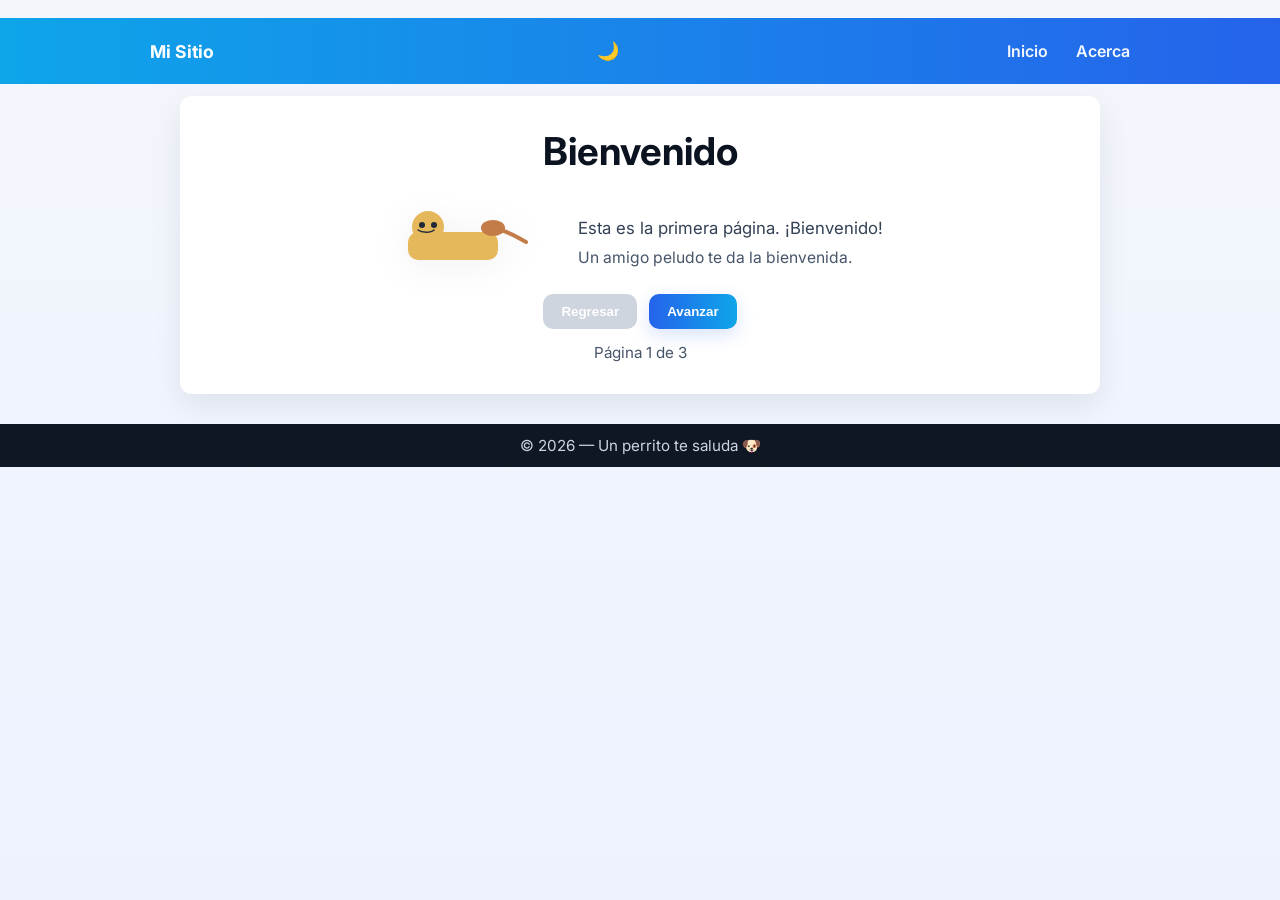
<file: index.html>
<!doctype html>
<html lang="es">
	<head>
		<meta charset="utf-8" />
		<meta name="viewport" content="width=device-width, initial-scale=1.0" />
		<title>Página de bienvenida</title>
		<link rel="preconnect" href="https://fonts.googleapis.com">
		<link rel="preconnect" href="https://fonts.gstatic.com" crossorigin>
		<link href="https://fonts.googleapis.com/css2?family=Inter:wght@300;400;600;700&display=swap" rel="stylesheet">
		<link rel="stylesheet" href="index.css" />
	</head>
	<body>
		<header class="site-header">
			<div class="header-inner">
				<h2 class="site-title">Mi Sitio</h2>
				<button id="themeToggle" class="theme-toggle" aria-pressed="false" aria-label="Cambiar tema" title="Cambiar tema">🌙</button>
				<button id="navToggle" class="nav-toggle" aria-controls="primaryNav" aria-expanded="false" aria-label="Abrir menú">
					<span class="hamburger"></span>
				</button>
				<nav id="primaryNav" class="site-nav" aria-label="Principal">
					<a href="#">Inicio</a>
					<a href="acerca.html">Acerca</a>
				</nav>
			</div>
		</header>

		<main class="container">
			<section class="page-content" id="pageContent">
				<h1>Bienvenido</h1>

				<div class="hero">
					<div class="dog" aria-hidden="true">
						<svg width="140" height="90" viewBox="0 0 140 90" xmlns="http://www.w3.org/2000/svg" role="img" aria-label="Dibujo de un perro">
							<g fill="none" fill-rule="evenodd">
								<rect id="body" x="10" y="40" width="90" height="28" rx="10" fill="#E6B85C" />
								<circle id="head" cx="30" cy="35" r="16" fill="#E6B85C" />
								<circle id="eyeL" class="eye" cx="24" cy="33" r="3" fill="#1f2937" />
								<circle id="eyeR" class="eye" cx="36" cy="33" r="3" fill="#1f2937" />
								<path id="mouth" d="M36 38c-3 3-12 3-16 0" stroke="#1f2937" stroke-linecap="round" stroke-width="1.5"/>
								<ellipse id="hind" cx="95" cy="36" rx="12" ry="8" fill="#C37B48" />
								<path id="tail" d="M102 38c10 2 18 8 26 12" stroke="#C37B48" stroke-width="4" stroke-linecap="round"/>
							</g>
							</svg>
						</div>

					<div class="hero-text">
						<p id="pageText">Cargando...</p>
						<p class="lead">Un amigo peludo te da la bienvenida.</p>
					</div>
				</div>

				<div class="controls">
					<button id="prevBtn" aria-label="Regresar">Regresar</button>
					<button id="nextBtn" aria-label="Avanzar">Avanzar</button>
				</div>

				<p class="page-indicator" id="pageIndicator">Página 1 de 3</p>
			</section>
		</main>

		<footer class="site-footer">
			<div class="footer-inner">© 2026 — Un perrito te saluda 🐶</div>
		</footer>

		<button id="toTop" class="to-top" aria-label="Ir arriba" title="Ir arriba">↑</button>

		<script src="index.js"></script>
	</body>
</html>
</file>
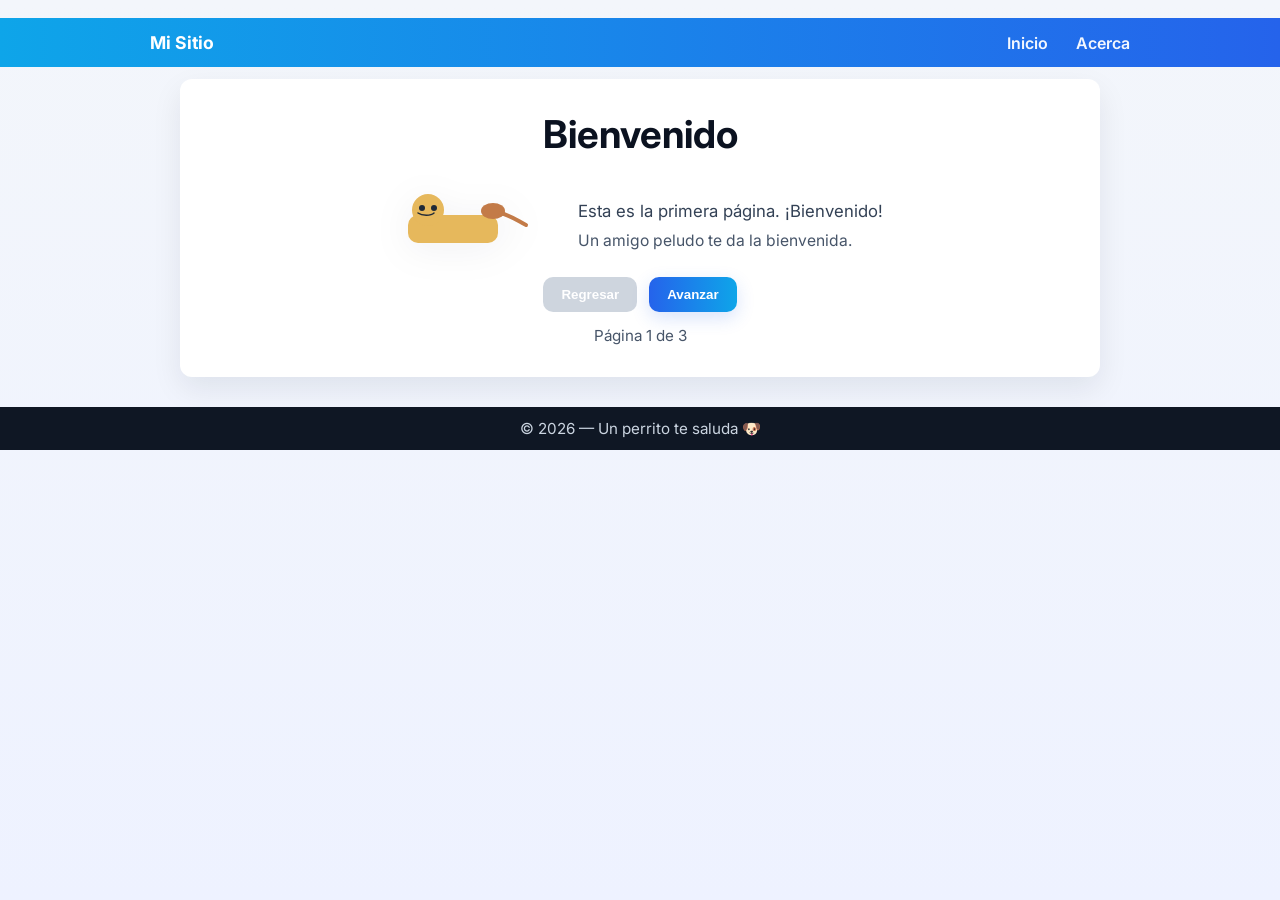
<file: GDSP-2/index.html>
<!doctype html>
<html lang="es">
	<head>
		<meta charset="utf-8" />
		<meta name="viewport" content="width=device-width, initial-scale=1.0" />
		<title>Página de bienvenida</title>
		<link rel="preconnect" href="https://fonts.googleapis.com">
		<link rel="preconnect" href="https://fonts.gstatic.com" crossorigin>
		<link href="https://fonts.googleapis.com/css2?family=Inter:wght@300;400;600;700&display=swap" rel="stylesheet">
		<link rel="stylesheet" href="index.css" />
	</head>
	<body>
		<header class="site-header">
			<div class="header-inner">
				<h2 class="site-title">Mi Sitio</h2>
				<button id="navToggle" class="nav-toggle" aria-controls="primaryNav" aria-expanded="false" aria-label="Abrir menú">
					<span class="hamburger"></span>
				</button>
				<nav id="primaryNav" class="site-nav" aria-label="Principal">
					<a href="../GDSP-2/diseño de login_GPDS/login.html">Inicio</a>
					<a href="#">Acerca</a>
				</nav>
			</div>
		</header>

		<main class="container">
			<section class="page-content" id="pageContent">
				<h1>Bienvenido</h1>

				<div class="hero">
					<div class="dog" aria-hidden="true">
						<svg width="140" height="90" viewBox="0 0 140 90" xmlns="http://www.w3.org/2000/svg" role="img" aria-label="Dibujo de un perro">
							<g fill="none" fill-rule="evenodd">
								<rect x="10" y="40" width="90" height="28" rx="10" fill="#E6B85C" />
								<circle cx="30" cy="35" r="16" fill="#E6B85C" />
								<circle cx="24" cy="33" r="3" fill="#1f2937" />
								<circle cx="36" cy="33" r="3" fill="#1f2937" />
								<path d="M36 38c-3 3-12 3-16 0" stroke="#1f2937" stroke-linecap="round" stroke-width="1.5"/>
								<ellipse cx="95" cy="36" rx="12" ry="8" fill="#C37B48" />
								<path d="M102 38c10 2 18 8 26 12" stroke="#C37B48" stroke-width="4" stroke-linecap="round"/>
							</g>
						</svg>
					</div>

					<div class="hero-text">
						<p id="pageText">Cargando...</p>
						<p class="lead">Un amigo peludo te da la bienvenida.</p>
					</div>
				</div>

				<div class="controls">
					<button id="prevBtn" aria-label="Regresar">Regresar</button>
					<button id="nextBtn" aria-label="Avanzar">Avanzar</button>
				</div>

				<p class="page-indicator" id="pageIndicator">Página 1 de 3</p>
			</section>
		</main>

		<footer class="site-footer">
			<div class="footer-inner">© 2026 — Un perrito te saluda 🐶</div>
		</footer>

		<script src="index.js"></script>
	</body>
</html>
</file>
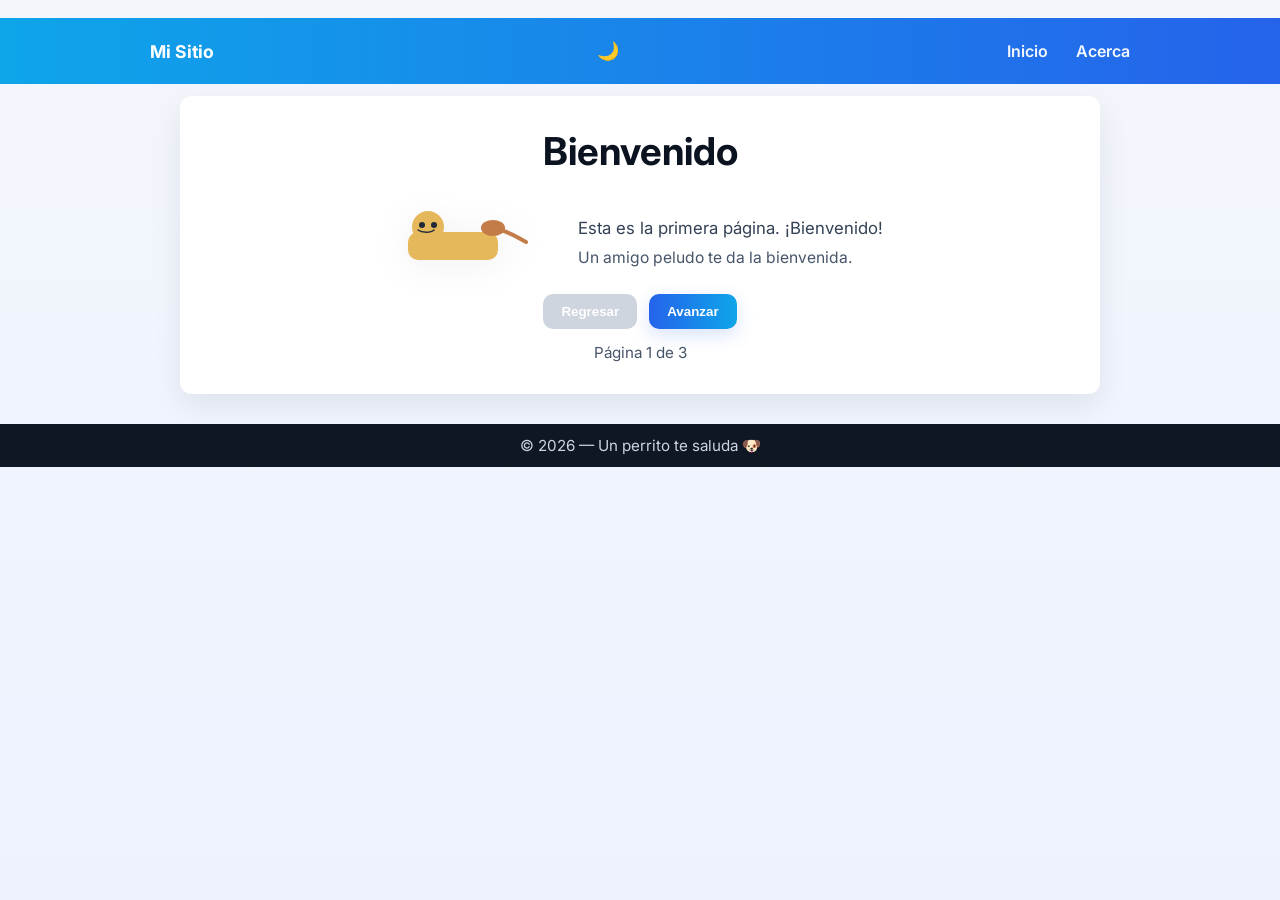
<file: GDSP-main/index.html>
<!doctype html>
<html lang="es">
	<head>
		<meta charset="utf-8" />
		<meta name="viewport" content="width=device-width, initial-scale=1.0" />
		<title>Página de bienvenida</title>
		<link rel="preconnect" href="https://fonts.googleapis.com">
		<link rel="preconnect" href="https://fonts.gstatic.com" crossorigin>
		<link href="https://fonts.googleapis.com/css2?family=Inter:wght@300;400;600;700&display=swap" rel="stylesheet">
		<link rel="stylesheet" href="index.css" />
	</head>
	<body>
		<header class="site-header">
			<div class="header-inner">
				<h2 class="site-title">Mi Sitio</h2>
				<button id="themeToggle" class="theme-toggle" aria-pressed="false" aria-label="Cambiar tema" title="Cambiar tema">🌙</button>
				<button id="navToggle" class="nav-toggle" aria-controls="primaryNav" aria-expanded="false" aria-label="Abrir menú">
					<span class="hamburger"></span>
				</button>
				<nav id="primaryNav" class="site-nav" aria-label="Principal">
					<a href="../GDSP-main/diseño de login_GPDS/login.html">Inicio</a>
					<a href="acerca.html">Acerca</a>
				</nav>
			</div>
		</header>

		<main class="container">
			<section class="page-content" id="pageContent">
				<h1>Bienvenido</h1>

				<div class="hero">
					<div class="dog" aria-hidden="true">
						<svg width="140" height="90" viewBox="0 0 140 90" xmlns="http://www.w3.org/2000/svg" role="img" aria-label="Dibujo de un perro">
							<g fill="none" fill-rule="evenodd">
								<rect id="body" x="10" y="40" width="90" height="28" rx="10" fill="#E6B85C" />
								<circle id="head" cx="30" cy="35" r="16" fill="#E6B85C" />
								<circle id="eyeL" class="eye" cx="24" cy="33" r="3" fill="#1f2937" />
								<circle id="eyeR" class="eye" cx="36" cy="33" r="3" fill="#1f2937" />
								<path id="mouth" d="M36 38c-3 3-12 3-16 0" stroke="#1f2937" stroke-linecap="round" stroke-width="1.5"/>
								<ellipse id="hind" cx="95" cy="36" rx="12" ry="8" fill="#C37B48" />
								<path id="tail" d="M102 38c10 2 18 8 26 12" stroke="#C37B48" stroke-width="4" stroke-linecap="round"/>
							</g>
							</svg>
						</div>

					<div class="hero-text">
						<p id="pageText">Cargando...</p>
						<p class="lead">Un amigo peludo te da la bienvenida.</p>
					</div>
				</div>

				<div class="controls">
					<button id="prevBtn" aria-label="Regresar">Regresar</button>
					<button id="nextBtn" aria-label="Avanzar">Avanzar</button>
				</div>

				<p class="page-indicator" id="pageIndicator">Página 1 de 3</p>
			</section>
		</main>

		<footer class="site-footer">
			<div class="footer-inner">© 2026 — Un perrito te saluda 🐶</div>
		</footer>

		<button id="toTop" class="to-top" aria-label="Ir arriba" title="Ir arriba">↑</button>

		<script src="index.js"></script>
	</body>
</html>
</file>
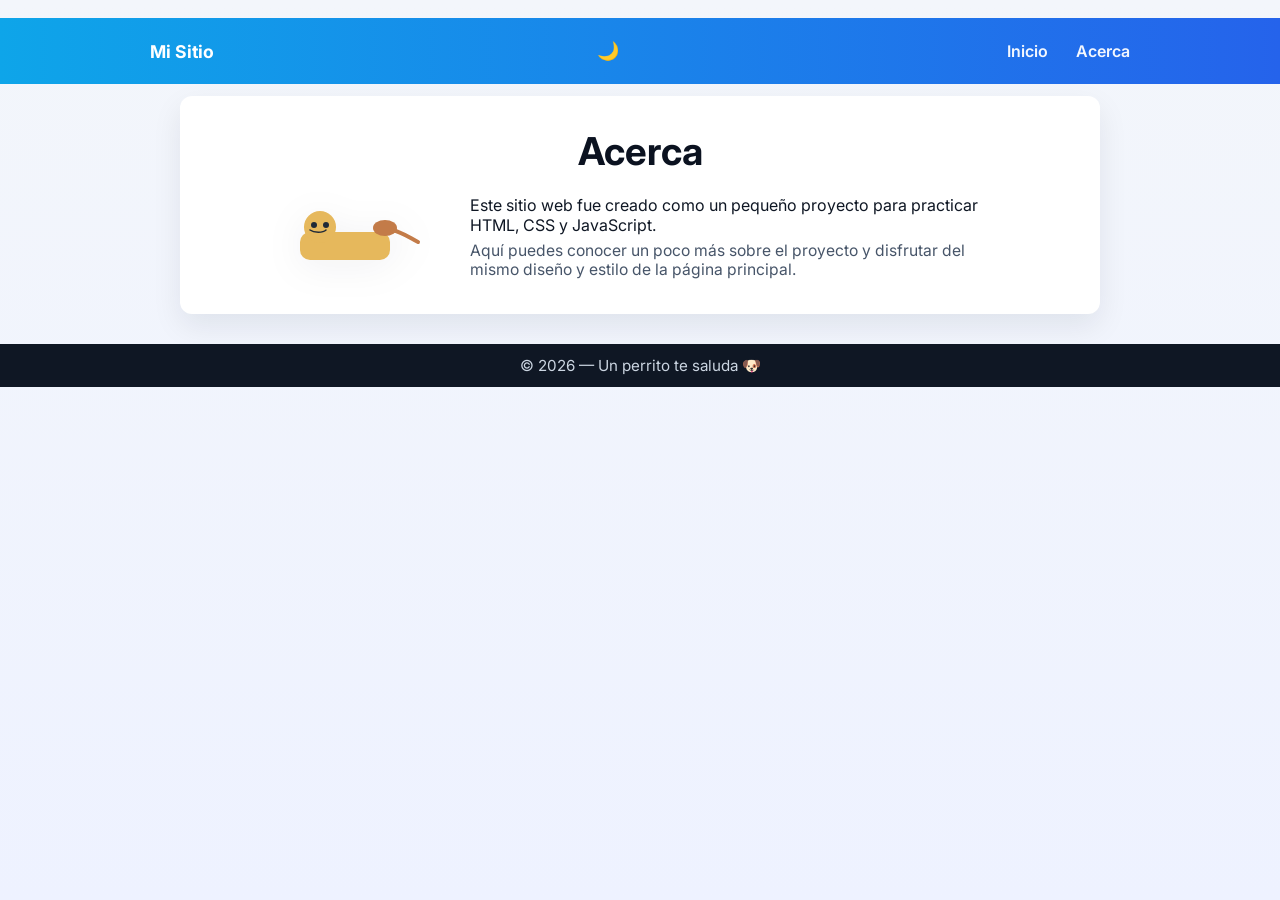
<file: acerca.html>
<!doctype html>
<html lang="es">
<head>
    <meta charset="utf-8" />
    <meta name="viewport" content="width=device-width, initial-scale=1.0" />

    <title>Acerca - Mi Sitio</title>

    <link rel="preconnect" href="https://fonts.googleapis.com">
    <link rel="preconnect" href="https://fonts.gstatic.com" crossorigin>
    <link href="https://fonts.googleapis.com/css2?family=Inter:wght@300;400;600;700&display=swap" rel="stylesheet">

    <link rel="stylesheet" href="index.css" />
</head>

<body>

    <header class="site-header">
        <div class="header-inner">
            <h2 class="site-title">Mi Sitio</h2>

            <button id="themeToggle" class="theme-toggle"
                aria-pressed="false"
                aria-label="Cambiar tema"
                title="Cambiar tema">
                🌙
            </button>

            <button id="navToggle" class="nav-toggle"
                aria-controls="primaryNav"
                aria-expanded="false"
                aria-label="Abrir menú">
                <span class="hamburger"></span>
            </button>

            <nav id="primaryNav" class="site-nav" aria-label="Principal">
                <a href="index.html">Inicio</a>
                <a href="acerca.html">Acerca</a>
            </nav>
        </div>
    </header>

    <main class="container">

        <section class="page-content">

            <h1>Acerca</h1>

            <div class="hero">

                <div class="dog" aria-hidden="true">
                    <svg width="140" height="90"
                        viewBox="0 0 140 90"
                        xmlns="http://www.w3.org/2000/svg">

                        <g fill="none" fill-rule="evenodd">

                            <rect x="10" y="40"
                                width="90"
                                height="28"
                                rx="10"
                                fill="#E6B85C" />

                            <circle cx="30" cy="35"
                                r="16"
                                fill="#E6B85C" />

                            <circle cx="24" cy="33"
                                r="3"
                                fill="#1f2937" />

                            <circle cx="36" cy="33"
                                r="3"
                                fill="#1f2937" />

                            <path d="M36 38c-3 3-12 3-16 0"
                                stroke="#1f2937"
                                stroke-linecap="round"
                                stroke-width="1.5"/>

                            <ellipse cx="95" cy="36"
                                rx="12"
                                ry="8"
                                fill="#C37B48" />

                            <path d="M102 38c10 2 18 8 26 12"
                                stroke="#C37B48"
                                stroke-width="4"
                                stroke-linecap="round"/>
                        </g>
                    </svg>
                </div>

                <div class="hero-text">
                    <p>
                        Este sitio web fue creado como un pequeño proyecto
                        para practicar HTML, CSS y JavaScript.
                    </p>

                    <p class="lead">
                        Aquí puedes conocer un poco más sobre el proyecto
                        y disfrutar del mismo diseño y estilo de la página principal.
                    </p>
                </div>

            </div>

        </section>

    </main>

    <footer class="site-footer">
        <div class="footer-inner">
            © 2026 — Un perrito te saluda 🐶
        </div>
    </footer>

    <button id="toTop"
        class="to-top"
        aria-label="Ir arriba"
        title="Ir arriba">
        ↑
    </button>

    <script src="index.js"></script>

</body>
</html>
</file>
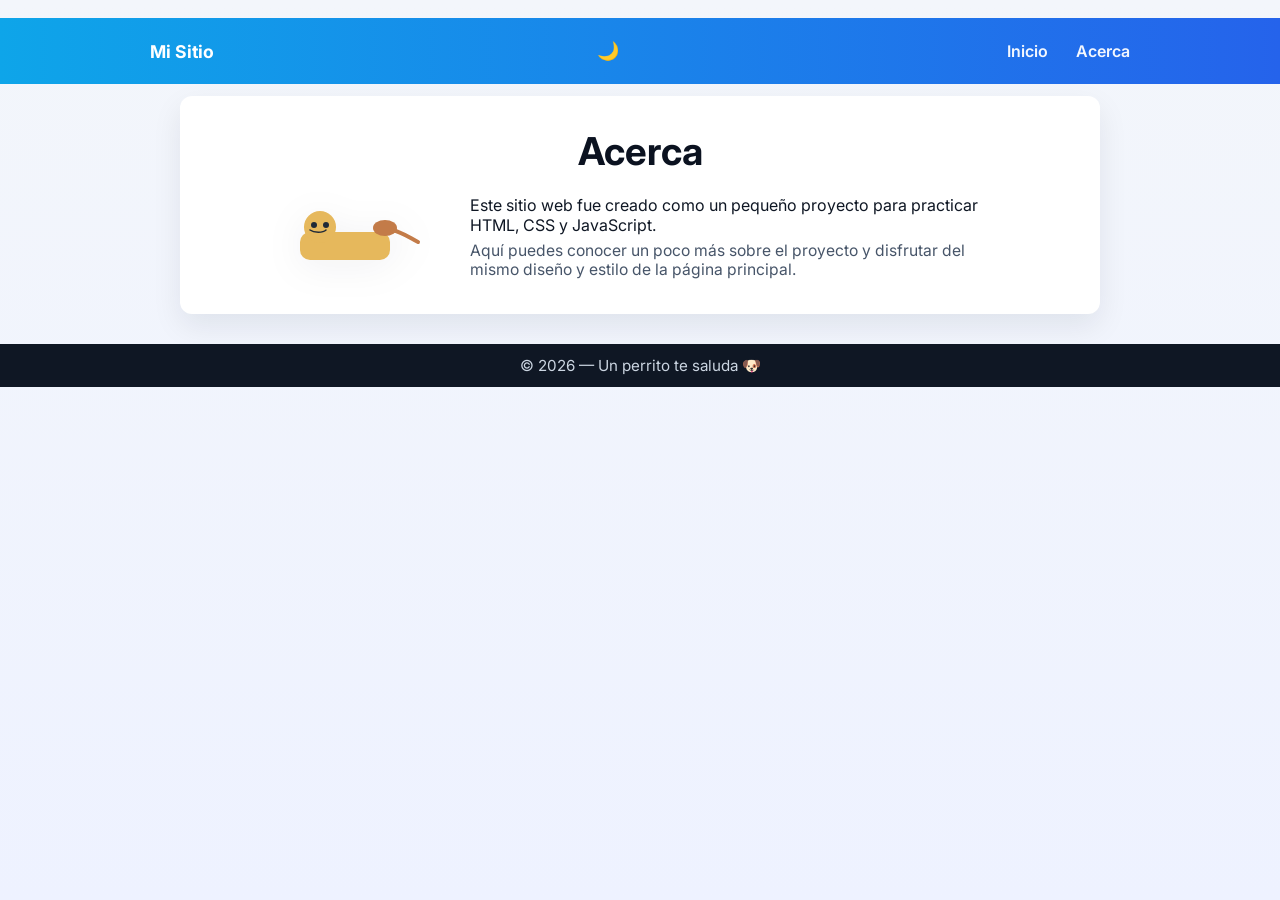
<file: GDSP-main/acerca.html>
<!doctype html>
<html lang="es">
<head>
    <meta charset="utf-8" />
    <meta name="viewport" content="width=device-width, initial-scale=1.0" />

    <title>Acerca - Mi Sitio</title>

    <link rel="preconnect" href="https://fonts.googleapis.com">
    <link rel="preconnect" href="https://fonts.gstatic.com" crossorigin>
    <link href="https://fonts.googleapis.com/css2?family=Inter:wght@300;400;600;700&display=swap" rel="stylesheet">

    <link rel="stylesheet" href="index.css" />
</head>

<body>

    <header class="site-header">
        <div class="header-inner">
            <h2 class="site-title">Mi Sitio</h2>

            <button id="themeToggle" class="theme-toggle"
                aria-pressed="false"
                aria-label="Cambiar tema"
                title="Cambiar tema">
                🌙
            </button>

            <button id="navToggle" class="nav-toggle"
                aria-controls="primaryNav"
                aria-expanded="false"
                aria-label="Abrir menú">
                <span class="hamburger"></span>
            </button>

            <nav id="primaryNav" class="site-nav" aria-label="Principal">
                <a href="../GDSP-main/diseño de login_GPDS/login.html">Inicio</a>
                <a href="acerca.html">Acerca</a>
            </nav>
        </div>
    </header>

    <main class="container">

        <section class="page-content">

            <h1>Acerca</h1>

            <div class="hero">

                <div class="dog" aria-hidden="true">
                    <svg width="140" height="90"
                        viewBox="0 0 140 90"
                        xmlns="http://www.w3.org/2000/svg">

                        <g fill="none" fill-rule="evenodd">

                            <rect x="10" y="40"
                                width="90"
                                height="28"
                                rx="10"
                                fill="#E6B85C" />

                            <circle cx="30" cy="35"
                                r="16"
                                fill="#E6B85C" />

                            <circle cx="24" cy="33"
                                r="3"
                                fill="#1f2937" />

                            <circle cx="36" cy="33"
                                r="3"
                                fill="#1f2937" />

                            <path d="M36 38c-3 3-12 3-16 0"
                                stroke="#1f2937"
                                stroke-linecap="round"
                                stroke-width="1.5"/>

                            <ellipse cx="95" cy="36"
                                rx="12"
                                ry="8"
                                fill="#C37B48" />

                            <path d="M102 38c10 2 18 8 26 12"
                                stroke="#C37B48"
                                stroke-width="4"
                                stroke-linecap="round"/>
                        </g>
                    </svg>
                </div>

                <div class="hero-text">
                    <p>
                        Este sitio web fue creado como un pequeño proyecto
                        para practicar HTML, CSS y JavaScript.
                    </p>

                    <p class="lead">
                        Aquí puedes conocer un poco más sobre el proyecto
                        y disfrutar del mismo diseño y estilo de la página principal.
                    </p>
                </div>

            </div>

        </section>

    </main>

    <footer class="site-footer">
        <div class="footer-inner">
            © 2026 — Un perrito te saluda 🐶
        </div>
    </footer>

    <button id="toTop"
        class="to-top"
        aria-label="Ir arriba"
        title="Ir arriba">
        ↑
    </button>

    <script src="index.js"></script>

</body>
</html>
</file>
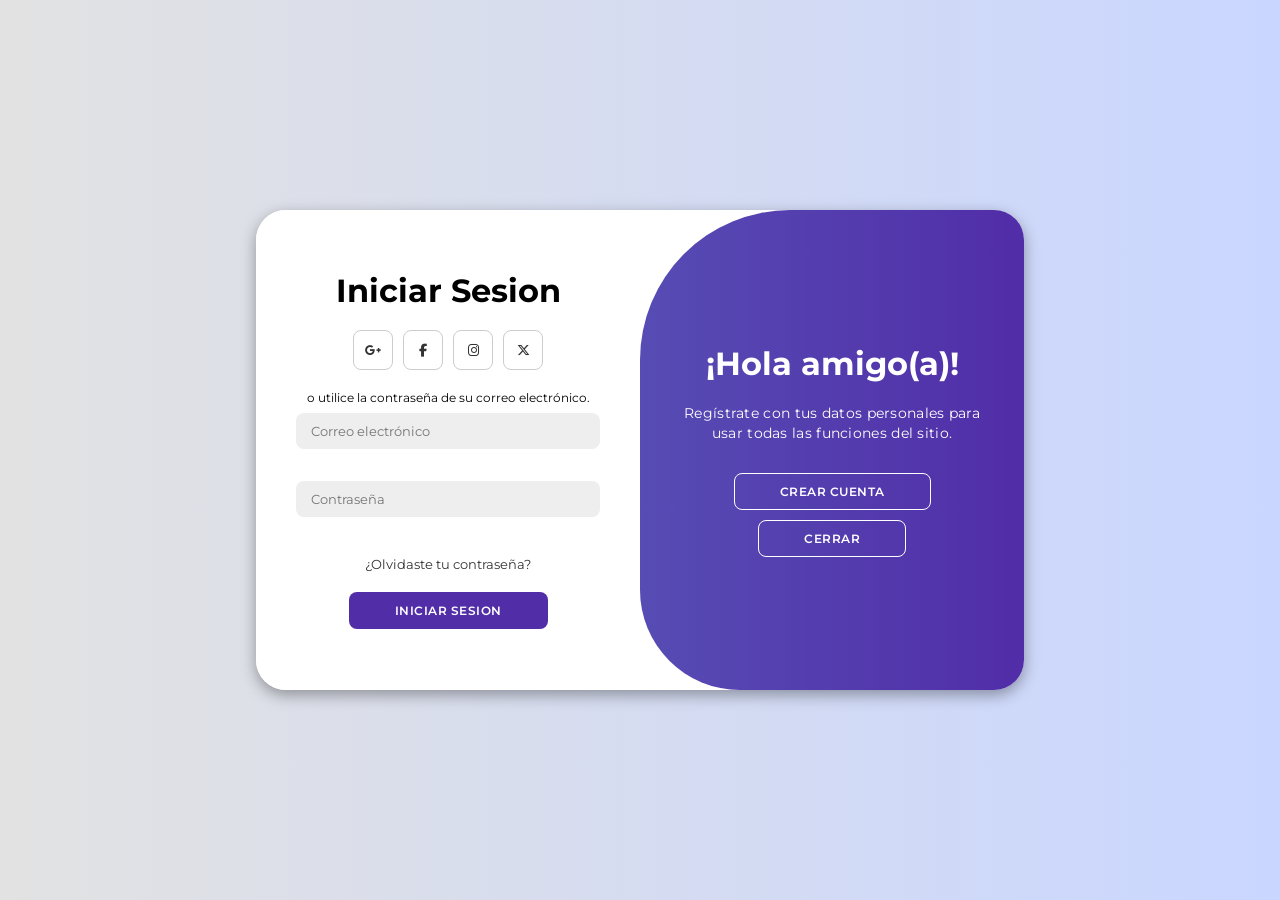
<file: GDSP-2/diseño de login_GPDS/login.html>
<!DOCTYPE html>
<html lang="es">
<head>
    <meta charset="UTF-8">
    <meta name="viewport" content="width=device-width, initial-scale=1.0">
    <link rel="stylesheet" href="https://cdnjs.cloudflare.com/ajax/libs/font-awesome/6.4.2/css/all.min.css">
    <link rel="stylesheet" href="style.css">
    <title>diseño de login</title>
</head>
<body>
    
    <div class="container" id="container">
        <!--contenedor de crear cuenta-->
        <div class="form-container sign-up">
            <form id="registerForm" novalidate>
                <h1>Crear Cuenta</h1>
                <!--botones de iniciar cuenta de servicios de apps como google, facebot, etc.-->
                <div class="social-icons">
                    <a href="https://accounts.google.com/" class="icon" title="Google+"><i class="fa-brands fa-google-plus-g"></i></a> <!--icono de google-->
                    <a href="https://www.facebook.com/login/?locale=es_LA" class="icon" title="Facebook"><i class="fa-brands fa-facebook-f"></i></a> <!--icono de facebook-->
                    <a href="https://www.instagram.com/" class="icon" title="Instagram"><i class="fa-brands fa-instagram"></i></a> <!--icono de intagram-->
                    <a href="https://x.com/" class="icon" title="X-twitter"><i class="fa-brands fa-x-twitter"></i></a> <!--icono de x-twiter-->
                </div>
                <!--formulario de crear cuenta-->
                <span>o utilice su correo electrónico para registrarse.</span>
                <input type="text" id="registerName" name="username" placeholder="Nombre de Usuario" required>
                <small class="error-message" aria-live="polite"></small>
                <input type="email" id="registerEmail" name="email" placeholder="correo electrónico" required>
                <small class="error-message" aria-live="polite"></small>
                <input type="password" id="registerPassword" name="password" placeholder="Contraseña" required maxlength="8">
                <small class="error-message" aria-live="polite"></small>
                <button type="submit">Crear Cuenta</button>
            </form>
        </div>
        
        <!--contenedor de iniciar sesion-->
        <div class="form-container sign-in">
            <form id="loginForm" novalidate>
                <h1>Iniciar Sesion</h1>
                <!--botones de iniciar cuenta de servicios de apps como google, facebot, etc.-->
                <div class="social-icons">
                    <a href="https://accounts.google.com/" class="icon" title="Google+"><i class="fa-brands fa-google-plus-g"></i></a> <!--icono de google-->
                    <a href="https://www.facebook.com/login/?locale=es_LA" class="icon" title="Facebook"><i class="fa-brands fa-facebook-f"></i></a> <!--icono de facebook-->
                    <a href="https://www.instagram.com/" class="icon" title="Instagram"><i class="fa-brands fa-instagram"></i></a> <!--icono de intagram-->
                    <a href="https://x.com/" class="icon" title="X-twitter"><i class="fa-brands fa-x-twitter"></i></a> <!--icono de x-twiter-->
                </div>
                <!--formulario de iniciar sesion si tiene cuenta-->
                <span>o utilice la contraseña de su correo electrónico.</span>
                <input type="email" id="loginEmail" name="email" placeholder="Correo electrónico" required>
                <small class="error-message" aria-live="polite"></small>
                <input type="password" id="loginPassword" name="password" placeholder="Contraseña" required maxlength="8">
                <small class="error-message" aria-live="polite"></small>
                <a href="#">¿Olvidaste tu contraseña?</a>
                <button type="submit">Iniciar Sesion</button>
            </form>
        </div>
        <!--contenedor derecho y izquierdo-->
        <div class="toggle-container">
            <div class="toggle">
                <!--contenedor con datos de bienvenida en el iniciar sesion-->
                <div class="toggle-panel toggle-left">
                    <h1>¡Bienvenido de nuevo!</h1>
                    <p>Introduce tus datos personales para utilizar todas las funciones del sitio.</p>
                    <button class="hidden" id="login">Iniciar Sesion</button>
                    <button class="hidden" onclick="location.href='../index.html'">Cerrar</button>
                </div>
                <!--contenedor con informacion en crear cuenta-->
                <div class="toggle-panel toggle-right">
                    <h1>¡Hola amigo(a)!</h1>
                    <p>Regístrate con tus datos personales para usar todas las funciones del sitio.</p>
                    <button class="hidden" id="register">Crear Cuenta</button>
                    <button class="hidden" onclick="location.href='../index.html'">Cerrar</button>
                </div>
            </div>
        </div>
    </div>

    <script src="script.js"></script>
</body>
</html>
</file>
<file: index.css>
/* Estilos simples para la página de bienvenida */
*{box-sizing:border-box;margin:0;padding:0}
html,body{height:100%}
body{font-family:Inter, 'Segoe UI', Arial, sans-serif;display:flex;flex-direction:column;align-items:center;background:linear-gradient(180deg,#f3f6fb 0%, #eef2ff 100%);color:#0f1724}
.site-header,.site-footer{flex-shrink:0}
.container{width:min(920px,94%);background:#ffffff;padding:32px;border-radius:12px;box-shadow:0 12px 30px rgba(15,23,42,0.08);text-align:center;margin:20px 0}
h1{font-size:2rem;margin-bottom:10px;color:#0b1220}
#pageText{margin:10px 0;font-size:1.05rem;color:#334155}
.controls{display:flex;gap:12px;justify-content:center;margin-top:12px}
.controls button{padding:10px 18px;border-radius:10px;border:0;background:linear-gradient(90deg,#2563eb,#0ea5e9);color:#fff;font-weight:700;cursor:pointer;box-shadow:0 6px 18px rgba(37,99,235,0.18);transition:transform .18s ease, box-shadow .18s ease, opacity .18s ease}
.controls button:hover:not([disabled]){transform:translateY(-3px);box-shadow:0 12px 30px rgba(37,99,235,0.18)}
.controls button[disabled]{opacity:0.45;cursor:not-allowed;background:#94a3b8;border-color:#94a3b8;box-shadow:none}
.page-indicator{margin-top:14px;color:#475569;font-size:0.95rem}

/* Header / Footer */
.site-header{width:100%;background:linear-gradient(90deg,#0ea5e9,#2563eb);color:#fff;padding:14px 0}
.header-inner{width:min(980px,94%);margin:0 auto;display:flex;align-items:center;justify-content:space-between}
.site-title{font-size:1.1rem;margin:0}
.site-nav a{color:rgba(255,255,255,0.95);margin-left:14px;text-decoration:none;font-weight:600}

/* Nav toggle (hamburger) */
.nav-toggle{display:none;background:transparent;border:0;padding:8px;border-radius:8px;cursor:pointer}
.nav-toggle .hamburger{display:block;width:22px;height:2px;background:#fff;position:relative}
.nav-toggle .hamburger::before,.nav-toggle .hamburger::after{content:'';position:absolute;width:22px;height:2px;background:#fff;left:0}
.nav-toggle .hamburger::before{top:-7px}
.nav-toggle .hamburger::after{top:7px}

/* Mobile nav panel */
#primaryNav{display:flex;gap:14px;align-items:center}
#primaryNav.mobile-open{position:absolute;top:64px;left:0;right:0;background:#ffffff;padding:12px 18px;flex-direction:column;color:#0b1220;box-shadow:0 8px 30px rgba(15,23,42,0.08)}
#primaryNav.mobile-open a{color:#0b1220;margin:8px 0}

.site-footer{width:100%;background:#0f1724;color:#cbd5e1;padding:12px 0;margin-top:18px}
.footer-inner{width:min(980px,94%);margin:0 auto;text-align:center;font-size:0.95rem}

/* Hero with dog */

.hero{display:flex;align-items:center;gap:20px;flex-wrap:wrap;justify-content:center;padding-top:8px}
.dog svg{display:block;filter:drop-shadow(0 6px 18px rgba(16,24,40,0.06))}
.dog{width:160px}
.hero-text{max-width:520px;text-align:left}
.lead{color:#475569;margin-top:6px;font-size:0.98rem}

/* Layout tweak */
body{align-items:stretch;padding:18px 0}
.container{margin:12px auto}

/* Subtle dog float */
.dog{animation:float 4s ease-in-out infinite}
@keyframes float{0%{transform:translateY(0)}50%{transform:translateY(-6px)}100%{transform:translateY(0)}}

/* Page content transitions */
.page-content{transition:opacity .26s ease, transform .26s ease}
.page-content.fade-out{opacity:0;transform:translateY(10px)}
.page-content.fade-in{opacity:1;transform:translateY(0)}

/* Animaciones del perrito */
.dog svg #tail{transform-box:fill-box;transform-origin:85% 50%;animation:wag 1.2s ease-in-out infinite}
@keyframes wag{0%{transform:rotate(0deg)}25%{transform:rotate(-18deg)}50%{transform:rotate(0deg)}75%{transform:rotate(12deg)}100%{transform:rotate(0deg)}}

.dog svg .eye{transform-box:fill-box;transform-origin:center;animation:blink 5s steps(1,end) infinite}
@keyframes blink{0%,94%{transform:scaleY(1)}96%{transform:scaleY(0.12)}98%{transform:scaleY(1)}100%{transform:scaleY(1)}}

.dog svg #head{transform-box:fill-box;transform-origin:center;animation:bob 4s ease-in-out infinite}
@keyframes bob{0%{transform:translateY(0)}50%{transform:translateY(-3px)}100%{transform:translateY(0)}}

.dog:hover svg #tail{animation-duration:0.6s}

@media (prefers-reduced-motion: reduce){
	.dog svg #tail,.dog svg .eye,.dog svg #head{animation:none}
}

/* Button micro interactions */
.controls button:active{transform:translateY(-1px) scale(.995)}

/* Responsive tweaks */
@media (max-width:640px){
	.hero-text{text-align:center}
	.hero{padding-top:0}
	.container{padding:20px}
	.header-inner{padding:0 6px}
	.site-nav{display:none}
	.nav-toggle{display:inline-flex;align-items:center}
	#primaryNav.mobile-open{display:flex}
}

/* Fluid typography for better scaling */
h1{font-size:clamp(1.4rem, 2.2vw + 1rem, 2.4rem)}
body{font-size:clamp(14px, 0.9vw + 12px, 16px)}

/* Botón "Ir arriba" */
.to-top{position:fixed;right:18px;bottom:18px;width:44px;height:44px;border-radius:10px;background:linear-gradient(90deg,#2563eb,#0ea5e9);color:#fff;border:0;display:flex;align-items:center;justify-content:center;box-shadow:0 8px 24px rgba(37,99,235,0.18);cursor:pointer;opacity:0;transform:translateY(8px);transition:opacity .18s ease, transform .18s ease;z-index:1000}
.to-top.show{opacity:1;transform:translateY(0)}
.to-top:focus{outline:2px solid #fff;box-shadow:0 0 0 6px rgba(14,165,233,0.14)}
@media (prefers-reduced-motion: reduce){.to-top{transition:none}}

/* Tema claro/oscuro variables */
:root{
	--bg: linear-gradient(180deg,#f3f6fb 0%, #eef2ff 100%);
	--text: #0f1724;
	--container-bg: #ffffff;
	--muted: #334155;
	--header-bg: linear-gradient(90deg,#0ea5e9,#2563eb);
}

.dark body{
	--bg: linear-gradient(180deg,#071022 0%, #061425 100%);
	--text: #e6eef8;
	--container-bg: #072033;
	--muted: #a8c6db;
	--header-bg: linear-gradient(90deg,#0b556f,#08344a);
}

body{background:var(--bg);color:var(--text)}
.container{background:var(--container-bg)}
#pageText{color:var(--muted)}
.site-header{background:var(--header-bg)}

/* Theme toggle button */
.theme-toggle{background:transparent;border:0;color:#fff;font-size:18px;cursor:pointer;padding:8px;border-radius:8px;display:inline-flex;align-items:center;justify-content:center;margin-left:8px}
.theme-toggle:focus{outline:2px solid rgba(255,255,255,0.9);box-shadow:0 0 0 6px rgba(14,165,233,0.12)}
@media (prefers-reduced-motion: reduce){.theme-toggle{transition:none}}
</file>
<file: GDSP-2/index.css>
/* Estilos simples para la página de bienvenida */
*{box-sizing:border-box;margin:0;padding:0}
html,body{height:100%}
body{font-family:Inter, 'Segoe UI', Arial, sans-serif;display:flex;flex-direction:column;align-items:center;background:linear-gradient(180deg,#f3f6fb 0%, #eef2ff 100%);color:#0f1724}
.site-header,.site-footer{flex-shrink:0}
.container{width:min(920px,94%);background:#ffffff;padding:32px;border-radius:12px;box-shadow:0 12px 30px rgba(15,23,42,0.08);text-align:center;margin:20px 0}
h1{font-size:2rem;margin-bottom:10px;color:#0b1220}
#pageText{margin:10px 0;font-size:1.05rem;color:#334155}
.controls{display:flex;gap:12px;justify-content:center;margin-top:12px}
.controls button{padding:10px 18px;border-radius:10px;border:0;background:linear-gradient(90deg,#2563eb,#0ea5e9);color:#fff;font-weight:700;cursor:pointer;box-shadow:0 6px 18px rgba(37,99,235,0.18);transition:transform .18s ease, box-shadow .18s ease, opacity .18s ease}
.controls button:hover:not([disabled]){transform:translateY(-3px);box-shadow:0 12px 30px rgba(37,99,235,0.18)}
.controls button[disabled]{opacity:0.45;cursor:not-allowed;background:#94a3b8;border-color:#94a3b8;box-shadow:none}
.page-indicator{margin-top:14px;color:#475569;font-size:0.95rem}

/* Header / Footer */
.site-header{width:100%;background:linear-gradient(90deg,#0ea5e9,#2563eb);color:#fff;padding:14px 0}
.header-inner{width:min(980px,94%);margin:0 auto;display:flex;align-items:center;justify-content:space-between}
.site-title{font-size:1.1rem;margin:0}
.site-nav a{color:rgba(255,255,255,0.95);margin-left:14px;text-decoration:none;font-weight:600}

/* Nav toggle (hamburger) */
.nav-toggle{display:none;background:transparent;border:0;padding:8px;border-radius:8px;cursor:pointer}
.nav-toggle .hamburger{display:block;width:22px;height:2px;background:#fff;position:relative}
.nav-toggle .hamburger::before,.nav-toggle .hamburger::after{content:'';position:absolute;width:22px;height:2px;background:#fff;left:0}
.nav-toggle .hamburger::before{top:-7px}
.nav-toggle .hamburger::after{top:7px}

/* Mobile nav panel */
#primaryNav{display:flex;gap:14px;align-items:center}
#primaryNav.mobile-open{position:absolute;top:64px;left:0;right:0;background:#ffffff;padding:12px 18px;flex-direction:column;color:#0b1220;box-shadow:0 8px 30px rgba(15,23,42,0.08)}
#primaryNav.mobile-open a{color:#0b1220;margin:8px 0}

.site-footer{width:100%;background:#0f1724;color:#cbd5e1;padding:12px 0;margin-top:18px}
.footer-inner{width:min(980px,94%);margin:0 auto;text-align:center;font-size:0.95rem}

/* Hero with dog */

.hero{display:flex;align-items:center;gap:20px;flex-wrap:wrap;justify-content:center;padding-top:8px}
.dog svg{display:block;filter:drop-shadow(0 6px 18px rgba(16,24,40,0.06))}
.dog{width:160px}
.hero-text{max-width:520px;text-align:left}
.lead{color:#475569;margin-top:6px;font-size:0.98rem}

/* Layout tweak */
body{align-items:stretch;padding:18px 0}
.container{margin:12px auto}

/* Subtle dog float */
.dog{animation:float 4s ease-in-out infinite}
@keyframes float{0%{transform:translateY(0)}50%{transform:translateY(-6px)}100%{transform:translateY(0)}}

/* Page content transitions */
.page-content{transition:opacity .26s ease, transform .26s ease}
.page-content.fade-out{opacity:0;transform:translateY(10px)}
.page-content.fade-in{opacity:1;transform:translateY(0)}

/* Button micro interactions */
.controls button:active{transform:translateY(-1px) scale(.995)}

/* Responsive tweaks */
@media (max-width:640px){
	.hero-text{text-align:center}
	.hero{padding-top:0}
	.container{padding:20px}
	.header-inner{padding:0 6px}
	.site-nav{display:none}
	.nav-toggle{display:inline-flex;align-items:center}
	#primaryNav.mobile-open{display:flex}
}

/* Fluid typography for better scaling */
h1{font-size:clamp(1.4rem, 2.2vw + 1rem, 2.4rem)}
body{font-size:clamp(14px, 0.9vw + 12px, 16px)}
</file>
<file: GDSP-main/index.css>
/* Estilos simples para la página de bienvenida */
*{box-sizing:border-box;margin:0;padding:0}
html,body{height:100%}
body{font-family:Inter, 'Segoe UI', Arial, sans-serif;display:flex;flex-direction:column;align-items:center;background:linear-gradient(180deg,#f3f6fb 0%, #eef2ff 100%);color:#0f1724}
.site-header,.site-footer{flex-shrink:0}
.container{width:min(920px,94%);background:#ffffff;padding:32px;border-radius:12px;box-shadow:0 12px 30px rgba(15,23,42,0.08);text-align:center;margin:20px 0}
h1{font-size:2rem;margin-bottom:10px;color:#0b1220}
#pageText{margin:10px 0;font-size:1.05rem;color:#334155}
.controls{display:flex;gap:12px;justify-content:center;margin-top:12px}
.controls button{padding:10px 18px;border-radius:10px;border:0;background:linear-gradient(90deg,#2563eb,#0ea5e9);color:#fff;font-weight:700;cursor:pointer;box-shadow:0 6px 18px rgba(37,99,235,0.18);transition:transform .18s ease, box-shadow .18s ease, opacity .18s ease}
.controls button:hover:not([disabled]){transform:translateY(-3px);box-shadow:0 12px 30px rgba(37,99,235,0.18)}
.controls button[disabled]{opacity:0.45;cursor:not-allowed;background:#94a3b8;border-color:#94a3b8;box-shadow:none}
.page-indicator{margin-top:14px;color:#475569;font-size:0.95rem}

/* Header / Footer */
.site-header{width:100%;background:linear-gradient(90deg,#0ea5e9,#2563eb);color:#fff;padding:14px 0}
.header-inner{width:min(980px,94%);margin:0 auto;display:flex;align-items:center;justify-content:space-between}
.site-title{font-size:1.1rem;margin:0}
.site-nav a{color:rgba(255,255,255,0.95);margin-left:14px;text-decoration:none;font-weight:600}

/* Nav toggle (hamburger) */
.nav-toggle{display:none;background:transparent;border:0;padding:8px;border-radius:8px;cursor:pointer}
.nav-toggle .hamburger{display:block;width:22px;height:2px;background:#fff;position:relative}
.nav-toggle .hamburger::before,.nav-toggle .hamburger::after{content:'';position:absolute;width:22px;height:2px;background:#fff;left:0}
.nav-toggle .hamburger::before{top:-7px}
.nav-toggle .hamburger::after{top:7px}

/* Mobile nav panel */
#primaryNav{display:flex;gap:14px;align-items:center}
#primaryNav.mobile-open{position:absolute;top:64px;left:0;right:0;background:#ffffff;padding:12px 18px;flex-direction:column;color:#0b1220;box-shadow:0 8px 30px rgba(15,23,42,0.08)}
#primaryNav.mobile-open a{color:#0b1220;margin:8px 0}

.site-footer{width:100%;background:#0f1724;color:#cbd5e1;padding:12px 0;margin-top:18px}
.footer-inner{width:min(980px,94%);margin:0 auto;text-align:center;font-size:0.95rem}

/* Hero with dog */

.hero{display:flex;align-items:center;gap:20px;flex-wrap:wrap;justify-content:center;padding-top:8px}
.dog svg{display:block;filter:drop-shadow(0 6px 18px rgba(16,24,40,0.06))}
.dog{width:160px}
.hero-text{max-width:520px;text-align:left}
.lead{color:#475569;margin-top:6px;font-size:0.98rem}

/* Layout tweak */
body{align-items:stretch;padding:18px 0}
.container{margin:12px auto}

/* Subtle dog float */
.dog{animation:float 4s ease-in-out infinite}
@keyframes float{0%{transform:translateY(0)}50%{transform:translateY(-6px)}100%{transform:translateY(0)}}

/* Page content transitions */
.page-content{transition:opacity .26s ease, transform .26s ease}
.page-content.fade-out{opacity:0;transform:translateY(10px)}
.page-content.fade-in{opacity:1;transform:translateY(0)}

/* Animaciones del perrito */
.dog svg #tail{transform-box:fill-box;transform-origin:85% 50%;animation:wag 1.2s ease-in-out infinite}
@keyframes wag{0%{transform:rotate(0deg)}25%{transform:rotate(-18deg)}50%{transform:rotate(0deg)}75%{transform:rotate(12deg)}100%{transform:rotate(0deg)}}

.dog svg .eye{transform-box:fill-box;transform-origin:center;animation:blink 5s steps(1,end) infinite}
@keyframes blink{0%,94%{transform:scaleY(1)}96%{transform:scaleY(0.12)}98%{transform:scaleY(1)}100%{transform:scaleY(1)}}

.dog svg #head{transform-box:fill-box;transform-origin:center;animation:bob 4s ease-in-out infinite}
@keyframes bob{0%{transform:translateY(0)}50%{transform:translateY(-3px)}100%{transform:translateY(0)}}

.dog:hover svg #tail{animation-duration:0.6s}

@media (prefers-reduced-motion: reduce){
	.dog svg #tail,.dog svg .eye,.dog svg #head{animation:none}
}

/* Button micro interactions */
.controls button:active{transform:translateY(-1px) scale(.995)}

/* Responsive tweaks */
@media (max-width:640px){
	.hero-text{text-align:center}
	.hero{padding-top:0}
	.container{padding:20px}
	.header-inner{padding:0 6px}
	.site-nav{display:none}
	.nav-toggle{display:inline-flex;align-items:center}
	#primaryNav.mobile-open{display:flex}
}

/* Fluid typography for better scaling */
h1{font-size:clamp(1.4rem, 2.2vw + 1rem, 2.4rem)}
body{font-size:clamp(14px, 0.9vw + 12px, 16px)}

/* Botón "Ir arriba" */
.to-top{position:fixed;right:18px;bottom:18px;width:44px;height:44px;border-radius:10px;background:linear-gradient(90deg,#2563eb,#0ea5e9);color:#fff;border:0;display:flex;align-items:center;justify-content:center;box-shadow:0 8px 24px rgba(37,99,235,0.18);cursor:pointer;opacity:0;transform:translateY(8px);transition:opacity .18s ease, transform .18s ease;z-index:1000}
.to-top.show{opacity:1;transform:translateY(0)}
.to-top:focus{outline:2px solid #fff;box-shadow:0 0 0 6px rgba(14,165,233,0.14)}
@media (prefers-reduced-motion: reduce){.to-top{transition:none}}

/* Tema claro/oscuro variables */
:root{
	--bg: linear-gradient(180deg,#f3f6fb 0%, #eef2ff 100%);
	--text: #0f1724;
	--container-bg: #ffffff;
	--muted: #334155;
	--header-bg: linear-gradient(90deg,#0ea5e9,#2563eb);
}

.dark body{
	--bg: linear-gradient(180deg,#071022 0%, #061425 100%);
	--text: #e6eef8;
	--container-bg: #072033;
	--muted: #a8c6db;
	--header-bg: linear-gradient(90deg,#0b556f,#08344a);
}

body{background:var(--bg);color:var(--text)}
.container{background:var(--container-bg)}
#pageText{color:var(--muted)}
.site-header{background:var(--header-bg)}

/* Theme toggle button */
.theme-toggle{background:transparent;border:0;color:#fff;font-size:18px;cursor:pointer;padding:8px;border-radius:8px;display:inline-flex;align-items:center;justify-content:center;margin-left:8px}
.theme-toggle:focus{outline:2px solid rgba(255,255,255,0.9);box-shadow:0 0 0 6px rgba(14,165,233,0.12)}
@media (prefers-reduced-motion: reduce){.theme-toggle{transition:none}}
</file>
<file: GDSP-2/diseño de login_GPDS/style.css>
@import url('https://fonts.googleapis.com/css2?family=Montserrat:wght@300;400;500;600;700&display=swap');

*{
    margin: 0;
    padding: 0;
    box-sizing: border-box;
    font-family: 'Montserrat', sans-serif;
}

body{
    background-color: #c9d6ff;
    background: linear-gradient(to right, #e2e2e2, #c9d6ff);
    display: flex;
    align-items: center;
    justify-content: center;
    flex-direction: column;
    height: 100vh;
}

.container{
    background-color: #fff;
    border-radius: 30px;
    box-shadow: 0 5px 15px rgba(0, 0, 0, 0.35);
    position: relative;
    overflow: hidden;
    width: 768px;
    max-width: 100%;
    min-height: 480px;
}

.container p{
    font-size: 14px;
    line-height: 20px;
    letter-spacing: 0.3px;
    margin: 20px 0;
}

.container span{
    font-size: 12px;
}

.container a{
    color: #333;
    font-size: 13px;
    text-decoration: none;
    margin: 15px 0 10px;
}

.container button{
    background-color: #512da8;
    color: #fff;
    font-size: 12px;
    padding: 10px 45px;
    border: 1px solid transparent;
    border-radius: 8px;
    font-weight: 600;
    letter-spacing: 0.5px;
    text-transform: uppercase;
    margin-top: 10px;
    cursor: pointer;
}

.container button.hidden{
    background-color: transparent;
    border-color: #fff;
}

.container form{
    background-color: #fff;
    display: flex;
    align-items: center;
    justify-content: center;
    flex-direction: column;
    padding: 0 40px;
    height: 100%;
}

.container input{
    background-color: #eee;
    border: none;
    margin: 8px 0 0;
    padding: 10px 15px;
    font-size: 13px;
    border-radius: 8px;
    width: 100%;
    outline: none;
}

.container input.input-error{
    border: 1px solid #d93025;
    background-color: #fff6f6;
}

.error-message{
    color: #d93025;
    font-size: 11px;
    min-height: 14px;
    width: 100%;
    text-align: left;
    margin: 4px 0 6px;
    display: block;
}

.form-container{
    position: absolute;
    top: 0;
    height: 100%;
    transition: all 0.6s ease-in-out;
}

.sign-in{
    left: 0;
    width: 50%;
    z-index: 2;
}

.container.active .sign-in{
    transform: translateX(100%);
}

.sign-up{
    left: 0;
    width: 50%;
    opacity: 0;
    z-index: 1;
}

.container.active .sign-up{
    transform: translateX(100%);
    opacity: 1;
    z-index: 5;
    animation: move 0.6s;
}

@keyframes move{
    0%, 49.99%{
        opacity: 0;
        z-index: 1;
    }
    50%, 100%{
        opacity: 1;
        z-index: 5;
    }
}

.social-icons{
    margin: 20px 0;
}

.social-icons a{
    border: 1px solid #ccc;
    border-radius: 20%;
    display: inline-flex;
    justify-content: center;
    align-items: center;
    margin: 0 3px;
    width: 40px;
    height: 40px;
}

/* esta es la parte del contenedor con la descripcion de crear cuenta o inisiar sesion*/
.toggle-container{
    position: absolute;
    top: 0;
    left: 50%;
    width: 50%;
    height: 100%;
    overflow: hidden;
    transition: all 0.6s ease-in-out;
    border-radius: 150px 0 0 100px;
    z-index: 1000;
}

.container.active .toggle-container{
    transform: translateX(-100%);
    border-radius: 0 150px 100px 0;
}

.toggle{
    background-color: #512da8;
    height: 100%;
    background: linear-gradient(to right, #5c6bc0, #512da8);
    color: #fff;
    position: relative;
    left: -100%;
    width: 200%;
    transform: translateX(0);
    transition: all 0.6s ease-in-out;
}

.container.active .toggle{
    transform: translateX(50%);
}

.toggle-panel{
    position: absolute;
    width: 50%;
    height: 100%;
    display: flex;
    align-items: center;
    justify-content: center;
    flex-direction: column;
    padding: 0 30px;
    text-align: center;
    top: 0;
    transform: translateX(0);
    transition: all 0.6s ease-in-out;
}

.toggle-left{
    transform: translateX(-200%);
}

.container.active .toggle-left{
    transform: translateX(0);
}

.toggle-right{
    right: 0;
    transform: translateX(0);
}

.container.active .toggle-right{
    transform: translateX(200%);
}
</file>
